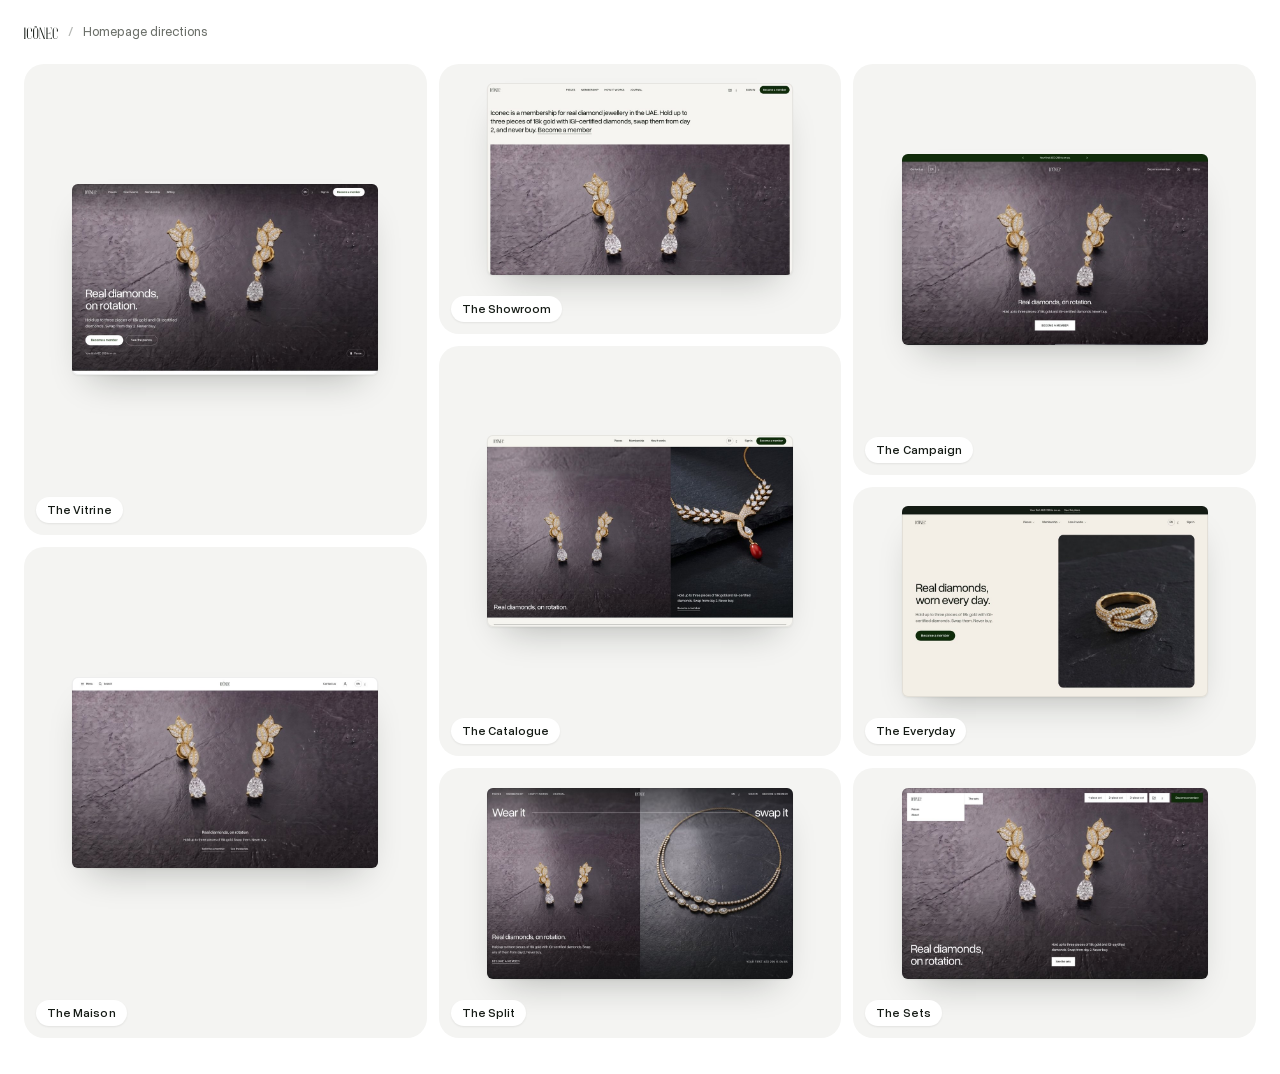
<file: index.html>
<!doctype html>
<html lang="en">
<head>
<meta charset="utf-8">
<title>Iconec · Homepage directions</title>
<meta name="viewport" content="width=device-width, initial-scale=1, viewport-fit=cover">
<link rel="stylesheet" href="base.css">
<style>
/* Launcher: a white gallery of the seven directions. Each tile expands into its page. */
:root{--page:#FFFFFF;--tile:#F4F4F2;--tile-h:#EEEEEB;--ink:#141A14;--sub:#6B6F69;--g:12px;--r:20px}
@view-transition{navigation:auto}
body{background:var(--page);color:var(--ink)}
.wrap{padding-left:max(24px,env(safe-area-inset-left,0px));padding-right:max(24px,env(safe-area-inset-right,0px));container-type:inline-size}
.hd{display:flex;align-items:center;gap:10px;height:64px;font-size:13px;color:var(--sub)}
.hd svg{height:13px;width:auto;display:block;color:var(--ink)}
.hd .sl{opacity:.5}
.g{display:grid;grid-template-columns:repeat(3,minmax(0,1fr));column-gap:var(--g);grid-auto-rows:calc((100cqw - 2 * var(--g)) / 60);grid-auto-flow:dense;padding-bottom:24px}
.t{grid-column:var(--c);grid-row:span var(--s);padding-bottom:var(--g);display:block;color:inherit;text-decoration:none;-webkit-tap-highlight-color:transparent}
.st{position:relative;display:flex;align-items:center;justify-content:center;height:100%;padding-bottom:40px;box-sizing:border-box;border-radius:var(--r);background:var(--tile);overflow:hidden;transition:background-color var(--t-ui) var(--ease-out),transform var(--t-press) var(--ease-out)}
.t:active .st{transform:scale(.98)}
.t:focus-visible{outline:none}
.t:focus-visible .st{box-shadow:0 0 0 2px var(--page),0 0 0 4px var(--ink)}
/* the desktop first screen inside each tile; tall tiles give it more air */
.ob{position:relative;display:block;overflow:hidden;background:#ddd;box-shadow:0 1px 2px rgba(20,26,20,.06),0 18px 36px -18px rgba(20,26,20,.32);transition:transform var(--t-ui) var(--ease-out),opacity var(--t-ui) var(--ease-out)}
.ob::after{content:"";position:absolute;inset:0;border-radius:inherit;box-shadow:inset 0 0 0 1px rgba(20,26,20,.07);pointer-events:none}
.ob img{display:block;width:100%;height:100%;object-fit:cover;object-position:50% 0}
.ob{width:76%;aspect-ratio:16/10;border-radius:6px}
.nm{position:absolute;left:12px;bottom:12px;padding:7px 11px;border-radius:999px;background:var(--page);font-size:12px;font-weight:500;line-height:1;letter-spacing:.005em;color:var(--ink);box-shadow:0 1px 2px rgba(20,26,20,.08)}
@media (hover:hover){
  .t:hover .st{background:var(--tile-h)}
  .t:hover .ob{transform:scale(1.03)}
}
.away .ob{opacity:0;transform:scale(.97);transition:none}
/* expand overlay */
.xp{position:fixed;inset:0;z-index:100;pointer-events:none}
.xp-st{position:absolute;inset:0;background:var(--tile)}
.xp-pg{position:absolute;inset:0;opacity:0}
.xp-ob{position:absolute;margin:0;box-shadow:0 1px 2px rgba(20,26,20,.06),0 18px 36px -18px rgba(20,26,20,.32)}
::view-transition-old(root),::view-transition-new(root){animation-duration:.24s;animation-timing-function:cubic-bezier(.16,1,.3,1)}
@media (max-width:760px){
  :root{--g:10px;--r:16px}
  .wrap{padding-left:max(16px,env(safe-area-inset-left,0px));padding-right:max(16px,env(safe-area-inset-right,0px))}
  .hd{height:56px}
  .g{grid-template-columns:repeat(2,minmax(0,1fr));grid-auto-rows:calc((100cqw - var(--g)) / 40)}
  .t{grid-column:var(--mc);grid-row:span var(--ms)}
  .st{padding-bottom:30px}
  .ob{width:74%;border-radius:4px}
  .nm{left:8px;bottom:8px;padding:6px 9px;font-size:11px}
}
@media (prefers-reduced-motion:reduce){::view-transition-old(root),::view-transition-new(root){animation:none}}
</style>
</head>
<body>

<div class="wrap">
<header class="hd"><a href="index.html" aria-label="Iconec"><svg viewBox="0 0 220 84.29" fill="currentColor" aria-hidden="true"><path d="M2.039 82.958V10.407H0V9.074H10.749V10.407H8.71V82.958H10.749V84.291H0V82.958H2.039Z"/><path d="M18.686 65.011V28.352C18.686 22.874 20.757 17.638 24.366 13.983C27.438 10.871 31.403 9.127 35.529 9.074H35.581C39.691 9.139 43.643 10.881 46.702 13.983C50.267 17.591 52.336 22.764 52.381 28.172V35.035H45.712V21.975C45.673 18.709 44.41 15.579 42.251 13.393C40.402 11.52 38.019 10.46 35.538 10.407C33.053 10.457 30.667 11.518 28.818 13.391C26.658 15.577 25.398 18.709 25.357 21.984V71.386C25.396 74.652 26.658 77.782 28.816 79.968C30.666 81.841 33.051 82.902 35.534 82.954C39.367 82.901 43.051 81.279 45.906 78.387C49.268 74.985 51.194 70.11 51.194 65.009V64.516H52.381V65.009C52.381 70.485 50.31 75.723 46.701 79.376C43.629 82.488 39.666 84.232 35.539 84.287H35.531L35.536 83.794L35.528 84.287C31.402 84.232 27.438 82.488 24.366 79.376C20.757 75.723 18.686 70.485 18.686 65.009V65.011Z"/><path d="M107.554 9.074L133.984 80.292V14.861C133.889 13.653 133.399 12.533 132.601 11.706C131.793 10.868 130.743 10.407 129.642 10.407H129.202V9.074H137.208V10.407H135.17V84.291H128.696L102.266 13.073V78.501C102.361 79.71 102.851 80.83 103.649 81.657C104.457 82.495 105.507 82.956 106.608 82.956H107.048V84.289H99.042V82.956H101.08V10.407H99.042V9.074H107.554Z"/><path d="M145.724 82.956V10.405H143.685V9.072H179.816V21.976H178.629V21.483C178.629 15.609 174.547 10.745 169.334 10.403H152.397V46.012H163.017C166.237 45.797 168.759 42.791 168.759 39.161V38.668H169.946V54.687H168.759V54.194C168.759 50.565 166.237 47.557 163.017 47.343H152.397V82.951H169.334C174.548 82.609 178.629 77.745 178.629 71.872V71.379H179.816V84.282H143.685V82.949H145.724V82.956Z"/><path d="M186.303 65.011V28.352C186.303 22.874 188.374 17.638 191.984 13.983C195.055 10.871 199.02 9.127 203.147 9.074H203.199C207.308 9.139 211.26 10.881 214.32 13.983C217.884 17.591 219.953 22.764 219.998 28.172V35.035H213.329V21.975C213.29 18.709 212.028 15.579 209.868 13.393C208.021 11.52 205.636 10.46 203.155 10.407C200.67 10.457 198.284 11.518 196.433 13.391C194.274 15.577 193.013 18.709 192.973 21.984V71.386C193.011 74.652 194.274 77.782 196.433 79.968C198.283 81.841 200.669 82.902 203.152 82.954C206.984 82.901 210.668 81.279 213.523 78.387C216.885 74.985 218.811 70.11 218.811 65.009V64.516H219.998V65.009C219.998 70.485 217.928 75.723 214.318 79.376C211.246 82.488 207.283 84.232 203.157 84.287H203.148L203.152 83.794L203.143 84.287C199.017 84.232 195.054 82.488 191.982 79.376C188.372 75.723 186.302 70.485 186.302 65.009L186.303 65.011Z"/><g transform="translate(58.82 0) scale(0.52775)"><path d="M36.942 17.629C40.341 13.429 47.362 5.086 47.362 5.086V1.976H45.192V4.162C45.192 4.162 34.594 17.251 34.591 17.254V19.989C38.343 20.638 41.949 22.506 44.805 25.397C48.897 29.54 51.286 35.471 51.362 41.66V135.269C51.289 141.474 48.897 147.408 44.805 151.551C41.297 155.103 36.773 157.114 32.065 157.209H31.938C27.23 157.114 22.706 155.103 19.198 151.551C15.107 147.408 12.717 141.477 12.641 135.288V41.675C12.714 35.471 15.107 29.536 19.198 25.393C22.188 22.366 26.067 20.46 30.016 19.904V17.264L19.373 4.159V1.973H17.203V5.083C17.203 5.083 24.294 13.416 27.69 17.585C21.692 18.503 16.295 21.264 11.618 25.676C11.329 25.95 11.046 26.226 10.764 26.512C3.924 33.438 0 43.362 0 53.742V123.203C0 133.582 3.924 143.504 10.764 150.429C16.584 156.326 24.094 159.63 31.919 159.735H32.011H32.09C39.906 159.63 47.416 156.326 53.236 150.429C60.076 143.507 64 133.582 64 123.206V53.742C64 43.362 60.076 33.441 53.236 26.515C48.541 21.759 43.111 18.693 36.945 17.629"/><path d="M40.656 0.016H23.869L21.486 4.159L32.297 17.222L43.051 4.159L40.656 0.016ZM31.185 12.486L23.973 3.854L25.101 2.002H31.185V12.486ZM33.364 12.486V2.002H39.448L40.576 3.854L33.364 12.486Z"/></g></svg></a><span class="sl" aria-hidden="true">/</span><h1 style="font:inherit;color:inherit">Homepage directions</h1></header>

<nav class="g" aria-label="Directions">
<a class="t" href="vitrine.html" data-slug="vitrine" data-bg="#FFFFFF" style="--c:1;--mc:1;--s:24;--ms:20" aria-label="The Vitrine"><span class="st"><span class="ob"><img src="thumb-vitrine.jpg" alt="" width="960" height="600"></span><span class="nm" aria-hidden="true">The Vitrine</span></span></a>
<a class="t" href="showroom.html" data-slug="showroom" data-bg="#F6F5F1" style="--c:2;--mc:2;--s:14;--ms:20" aria-label="The Showroom"><span class="st"><span class="ob"><img src="thumb-showroom.jpg" alt="" width="960" height="600"></span><span class="nm" aria-hidden="true">The Showroom</span></span></a>
<a class="t" href="campaign.html" data-slug="campaign" data-bg="#FFFFFF" style="--c:3;--mc:1;--s:21;--ms:20" aria-label="The Campaign"><span class="st"><span class="ob"><img src="thumb-campaign.jpg" alt="" width="960" height="600"></span><span class="nm" aria-hidden="true">The Campaign</span></span></a>
<a class="t" href="catalogue.html" data-slug="catalogue" data-bg="#F7F5F0" style="--c:2;--mc:2;--s:21;--ms:20" aria-label="The Catalogue"><span class="st"><span class="ob"><img src="thumb-catalogue.jpg" alt="" width="960" height="600"></span><span class="nm" aria-hidden="true">The Catalogue</span></span></a>
<a class="t" href="everyday.html" data-slug="everyday" data-bg="#F3EEE6" style="--c:3;--mc:1;--s:14;--ms:20" aria-label="The Everyday"><span class="st"><span class="ob"><img src="thumb-everyday.jpg" alt="" width="960" height="600"></span><span class="nm" aria-hidden="true">The Everyday</span></span></a>
<a class="t" href="maison.html" data-slug="maison" data-bg="#FFFFFF" style="--c:1;--mc:2;--s:25;--ms:20" aria-label="The Maison"><span class="st"><span class="ob"><img src="thumb-maison.jpg" alt="" width="960" height="600"></span><span class="nm" aria-hidden="true">The Maison</span></span></a>
<a class="t" href="split.html" data-slug="split" data-bg="#F5F4F0" style="--c:2;--mc:1;--s:14;--ms:20" aria-label="The Split"><span class="st"><span class="ob"><img src="thumb-split.jpg" alt="" width="960" height="600"></span><span class="nm" aria-hidden="true">The Split</span></span></a>
<a class="t" href="sets.html" data-slug="sets" data-bg="#FAF9F4" style="--c:3;--mc:2;--s:14;--ms:20" aria-label="The Sets"><span class="st"><span class="ob"><img src="thumb-sets.jpg" alt="" width="960" height="600"></span><span class="nm" aria-hidden="true">The Sets</span></span></a>
</nav>
</div>

<script>
/* Tile → page: the tile's grey stage grows to fill the screen in the page's own colour, then the page opens.
   Coming back, the screen shrinks into the tile you left from. Visitor-triggered, so 300ms ease-out. */
(function () {
  var rm = window.matchMedia && matchMedia('(prefers-reduced-motion: reduce)').matches;
  var EO = 'cubic-bezier(.16,1,.3,1)';
  var ss = { get: function (k) { try { return sessionStorage.getItem(k); } catch (e) { return null; } },
             set: function (k, v) { try { sessionStorage.setItem(k, v); } catch (e) {} },
             del: function (k) { try { sessionStorage.removeItem(k); } catch (e) {} } };
  var grid = document.querySelector('.g');
  var tiles = [].slice.call(grid.querySelectorAll('.t'));
  var busy = false;
  var FULL = 'inset(0px 0px 0px 0px round 0px)';
  function inset(r) {
    var rad = getComputedStyle(document.documentElement).getPropertyValue('--r').trim() || '20px';
    return 'inset(' + r.top + 'px ' + (innerWidth - r.right) + 'px ' + (innerHeight - r.bottom) + 'px ' + r.left + 'px round ' + rad + ')';
  }
  function overlay(bg) {
    var x = document.createElement('div'); x.className = 'xp'; x.setAttribute('aria-hidden', 'true');
    x.innerHTML = '<div class="xp-st"><div class="xp-pg"></div></div>';
    x.querySelector('.xp-pg').style.background = bg;
    document.body.appendChild(x); return x;
  }

  grid.addEventListener('click', function (e) {
    var a = e.target.closest('a.t');
    if (!a || e.defaultPrevented || e.button !== 0 || e.metaKey || e.ctrlKey || e.shiftKey || e.altKey) return;
    ss.set('iconec-y', String(window.scrollY)); ss.set('iconec-from', a.getAttribute('data-slug'));
    if (rm) return;
    e.preventDefault(); if (busy) return; busy = true;
    var st = a.querySelector('.st'), ob = a.querySelector('.ob');
    var r = st.getBoundingClientRect(), ro = ob.getBoundingClientRect();
    var x = overlay(a.getAttribute('data-bg'));
    var clone = ob.cloneNode(true); clone.className = 'ob xp-ob';
    clone.style.cssText = 'left:' + ro.left + 'px;top:' + ro.top + 'px;width:' + ro.width + 'px;height:' + ro.height + 'px;border-radius:' + getComputedStyle(ob).borderRadius;
    x.appendChild(clone);
    a.classList.add('away');
    var dx = (innerWidth / 2 - (ro.left + ro.width / 2)) * .3, dy = (innerHeight / 2 - (ro.top + ro.height / 2)) * .3;
    x.firstChild.animate([{ clipPath: inset(r) }, { clipPath: FULL }], { duration: 300, easing: EO, fill: 'forwards' });
    x.querySelector('.xp-pg').animate([{ opacity: 0 }, { opacity: 1 }], { duration: 200, delay: 100, easing: EO, fill: 'forwards' });
    clone.animate([{ transform: 'none', opacity: 1 }, { transform: 'translate(' + dx + 'px,' + dy + 'px) scale(1.05)', opacity: 0 }], { duration: 220, easing: EO, fill: 'forwards' });
    setTimeout(function () { location.href = a.href; }, 300);
  });

  /* back from a page: shrink into the tile it came from */
  function back(x) {
    tiles.forEach(function (t) { t.classList.remove('away'); });
    var slug = ss.get('iconec-from'); ss.del('iconec-from');
    var a = slug && grid.querySelector('[data-slug="' + slug + '"]');
    if (!a || rm) { if (x) x.remove(); return !!a; }
    if (x) x.querySelectorAll('.xp-ob').forEach(function (n) { n.remove(); });
    else x = overlay(a.getAttribute('data-bg'));
    x.querySelector('.xp-pg').getAnimations().forEach(function (an) { an.cancel(); });
    x.firstChild.getAnimations().forEach(function (an) { an.cancel(); });
    a.classList.add('away');
    var r = a.querySelector('.st').getBoundingClientRect();
    x.querySelector('.xp-pg').animate([{ opacity: 1 }, { opacity: 0 }], { duration: 200, easing: EO, fill: 'forwards' });
    x.firstChild.animate([{ clipPath: FULL }, { clipPath: inset(r) }], { duration: 300, easing: EO, fill: 'forwards' })
      .finished.then(function () { a.classList.remove('away'); x.remove(); });
    return true;
  }
  var y = parseInt(ss.get('iconec-y') || '0', 10);
  if (ss.get('iconec-from') && y) { if ('scrollRestoration' in history) history.scrollRestoration = 'manual'; window.scrollTo(0, y); }
  if (!back(null) && !rm) {
    tiles.forEach(function (t, i) {
      t.animate([{ opacity: 0, transform: 'translateY(16px)' }, { opacity: 1, transform: 'none' }], { duration: 700, delay: i * 40, easing: EO, fill: 'backwards' });
    });
  }
  window.addEventListener('pageshow', function (e) {
    if (!e.persisted) return;
    busy = false;
    back(document.querySelector('.xp'));
  });
})();
</script>

</body>
</html>
</file>
<file: base.css>
/* Iconec motion prototypes · shared base
   Motion follows the 12 principles as adapted for web UI:
   - anything the visitor triggers (hover, press, tabs, menus, accordions, counts) finishes within 300ms
   - entrances ease out (arrive fast, settle), exits ease in (gather, then leave); no linear motion
   - stagger steps are 50ms or less; one focal point per moment
   - presses scale to .97–.98; overlays dim what sits behind them
   - only transform and opacity animate on scroll, so everything stays on the compositor */
@font-face{font-family:"Overused Grotesk";src:url("OverusedGrotesk-Roman.ttf") format("truetype");font-weight:400;font-style:normal;font-display:swap}
@font-face{font-family:"Overused Grotesk";src:url("OverusedGrotesk-Medium.ttf") format("truetype");font-weight:500;font-style:normal;font-display:swap}

:root{
  --ink:#141A14; --sub:#5C615A; --green:#102C0B; --green-2:#1D4415;
  --line:rgba(20,26,20,.12); --paper:#FFFFFF; --stone:#F3F1EC;
  /* easing: expo-out for entrances, expo-in for exits, a gentle in-out only for ambient loops */
  --ease:cubic-bezier(.16,1,.3,1); --ease-out:cubic-bezier(.16,1,.3,1); --ease-in:cubic-bezier(.7,0,.84,0); --ease-io:cubic-bezier(.45,0,.55,1);
  /* timing: ui = visitor-triggered (≤300ms); reveal = scroll-triggered entrances */
  --t-press:160ms; --t-ui:240ms; --t-ui-exit:200ms; --t-reveal:900ms; --t-img:1100ms;
  --stagger:45ms;
  --gutter:clamp(16px,4.4vw,64px);
  color-scheme:light;
}
*,*::before,*::after{box-sizing:border-box}
html{-webkit-text-size-adjust:100%}
/* opening a page from the gallery (and coming back) crossfades instead of cutting */
@view-transition{navigation:auto}
::view-transition-old(root),::view-transition-new(root){animation-duration:.24s;animation-timing-function:cubic-bezier(.16,1,.3,1)}
@media (prefers-reduced-motion:reduce){::view-transition-old(root),::view-transition-new(root){animation:none}}
html:not(.lenis){scroll-behavior:smooth}
html.lenis,html.lenis body{height:auto}
.lenis.lenis-smooth{scroll-behavior:auto!important}
.lenis.lenis-stopped{overflow:hidden}
body{margin:0;background:var(--paper);color:var(--ink);font-family:"Overused Grotesk","Noto Kufi Arabic",ui-sans-serif,system-ui,sans-serif;font-size:16px;line-height:1.55;-webkit-font-smoothing:antialiased;text-rendering:optimizeLegibility;overflow-x:hidden}
::selection{background:var(--green);color:#fff}
h1,h2,h3,p,ul,ol,dl,dd,figure,blockquote{margin:0;padding:0}
li{list-style:none}
h1,h2,h3{font-weight:400;text-wrap:balance}
img,video{display:block;max-width:100%}
a{color:inherit;text-decoration:none}
button{font:inherit;color:inherit;background:none;border:0;padding:0;cursor:pointer;text-align:inherit}
:focus-visible{outline:2px solid var(--green);outline-offset:3px}
.num{font-variant-numeric:tabular-nums}
.wrap{padding-left:max(var(--gutter),env(safe-area-inset-left,0px));padding-right:max(var(--gutter),env(safe-area-inset-right,0px))}
.sr{position:absolute;width:1px;height:1px;overflow:hidden;clip:rect(0 0 0 0);white-space:nowrap}

/* buttons and links: hover ≤240ms ease-out, press scales to .97 */
.btn{display:inline-flex;align-items:center;justify-content:center;gap:10px;min-height:48px;padding:0 26px;border-radius:999px;background:var(--green);color:#fff;font-weight:500;font-size:15px;white-space:nowrap;transition:background-color var(--t-ui) var(--ease-out),transform var(--t-press) var(--ease-out)}
.btn:hover{background:var(--green-2)}
.btn-o{display:inline-flex;align-items:center;justify-content:center;min-height:48px;padding:0 26px;border-radius:999px;color:var(--ink);font-weight:500;font-size:15px;white-space:nowrap;box-shadow:inset 0 0 0 1px rgba(20,26,20,.28);transition:box-shadow var(--t-ui) var(--ease-out),transform var(--t-press) var(--ease-out)}
.btn-o:hover{box-shadow:inset 0 0 0 1px var(--ink)}
.btn:active,.btn-o:active,.lang:active,[role="tab"]:active,[role="radio"]:active,[data-menu-open]:active,[data-menu-close]:active,.rv a:active,.rv button:active,.press:active{transform:scale(.97)}
.lang,[role="tab"],[role="radio"],[data-menu-open],[data-menu-close],.press{transition:transform var(--t-press) var(--ease-out),color var(--t-ui) var(--ease-out),background-color var(--t-ui) var(--ease-out),box-shadow var(--t-ui) var(--ease-out),opacity var(--t-ui) var(--ease-out)}
.u{background-image:linear-gradient(currentColor,currentColor);background-size:100% 1px;background-position:0 100%;background-repeat:no-repeat;padding-bottom:2px;transition:background-size var(--t-ui) var(--ease-out)}
.u:hover{background-size:0% 1px;background-position:100% 100%;transition-timing-function:var(--ease-in);transition-duration:var(--t-ui-exit)}
.lang{height:44px;min-width:36px;padding:0 6px;font-size:13px;opacity:.6}
.lang[aria-pressed="true"]{opacity:1}
@media (max-width:760px){.btn,.btn-o{min-height:52px}}

/* header: settles on scroll (ease-out), tucks away on fast scroll down (ease-in exit) */
[data-header]{position:sticky;top:0;z-index:40;transition:background-color .36s var(--ease-out),color .36s var(--ease-out),box-shadow .36s var(--ease-out),transform .36s var(--ease-out)}
[data-header="overlay"]{position:fixed;left:0;right:0;color:#fff}
[data-header].scrolled{background:rgba(255,255,255,.98);color:var(--ink);box-shadow:0 1px 0 var(--line)}
[data-header].hidden{transform:translate3d(0,-100%,0);transition-timing-function:var(--ease-in);transition-duration:.26s}
[data-header] .logo svg{transition:fill .36s var(--ease-out)}

/* scroll reveals (JS adds html.js before first paint; without JS everything is visible) */
html.js [data-reveal]{opacity:0;transform:translate3d(0,24px,0);transition:opacity var(--t-reveal) var(--ease-out),transform calc(var(--t-reveal) + .1s) var(--ease-out);transition-delay:var(--d,0ms)}
html.js [data-reveal="fade"]{transform:none}
html.js [data-reveal="left"]{transform:translate3d(-24px,0,0)}
html.js [data-reveal].in{opacity:1;transform:none}
html.js [data-reveal]:not(.done){will-change:opacity,transform}
/* image unmask, transform only: the engine wraps the image in .rv-mask; the mask slides up from below
   while the image counter-slides and settles from a slight zoom */
.rv-mask{display:block;width:100%;height:100%;overflow:hidden;position:relative}
.rv-mask>img{width:100%;height:100%}
html.js [data-reveal="img"]{opacity:1;transform:none;overflow:hidden}
html.js [data-reveal="img"] .rv-mask{transform:translate3d(0,101%,0);transition:transform var(--t-img) var(--ease-out);transition-delay:var(--d,0ms)}
html.js [data-reveal="img"] .rv-mask>img{transform:translate3d(0,-101%,0) scale(1.08);transition:transform calc(var(--t-img) + .2s) var(--ease-out);transition-delay:var(--d,0ms)}
html.js [data-reveal="img"]:not(.done) .rv-mask,html.js [data-reveal="img"]:not(.done) .rv-mask>img{will-change:transform}
html.js [data-reveal="img"].in .rv-mask,html.js [data-reveal="img"].in .rv-mask>img{transform:none}
/* a rule that draws itself */
html.js [data-reveal="rule"]{opacity:1;transform:scaleX(0);transform-origin:0 50%;transition:transform .9s var(--ease-out);transition-delay:var(--d,0ms)}
html.js [data-reveal="rule"].in{transform:scaleX(1)}

/* hero load sequence: lines rise 50ms apart, supporting copy follows as a second beat */
.h-line{display:block;overflow:hidden;padding-bottom:.08em;margin-bottom:-.08em}
.h-line>span{display:block}
html.js [data-hero] .h-line>span{transform:translate3d(0,105%,0);transition:transform 1s var(--ease-out);transition-delay:calc(var(--i,0) * 50ms + 150ms);will-change:transform}
html.js [data-hero].loaded .h-line>span{transform:none}
html.js [data-hero] [data-hero-fade]{opacity:0;transform:translate3d(0,14px,0);transition:opacity .8s var(--ease-out),transform .9s var(--ease-out);transition-delay:var(--d,450ms)}
html.js [data-hero].loaded [data-hero-fade]{opacity:1;transform:none}
html.js [data-hero] .kb{transform:scale(1.1);transition:transform 2.2s var(--ease-out);will-change:transform}
html.js [data-hero].loaded .kb{transform:scale(1)}
.kb-drift{animation:kbDrift 28s var(--ease-io) 2.2s infinite alternate;will-change:transform}
@keyframes kbDrift{from{transform:scale(1)}to{transform:scale(1.06)}}
[data-paused="true"] .kb-drift{animation-play-state:paused}

/* parallax target (engine writes translate3d; keep it on the compositor) */
[data-parallax]{will-change:transform;backface-visibility:hidden}

/* hover on product imagery: visitor-triggered, so ≤300ms */
.zoom{overflow:hidden}
.zoom img{transition:transform .28s var(--ease-out)}
.zoom:hover img{transform:scale(1.03)}

/* tab panels: the new panel arrives in 240ms (the old one leaves instantly, so nothing overlaps) */
[data-panel]{transition:opacity var(--t-ui) var(--ease-out),transform var(--t-ui) var(--ease-out)}
[data-panel][hidden]{display:none!important}
[data-panel].enter{opacity:0;transform:translate3d(0,6px,0)}

/* accordion: opens 280ms ease-out, closes 200ms ease-in (engine drives the height) */
details.acc>summary{list-style:none;cursor:pointer}
details.acc>summary::-webkit-details-marker{display:none}
details.acc .acc-body{overflow:hidden}
details.acc .plus-v{transition:transform var(--t-ui) var(--ease-out),opacity var(--t-ui-exit) var(--ease-out)}
details.acc[open] .plus-v{transform:rotate(90deg);opacity:0}

/* menu sheet: slides in 300ms ease-out, leaves 220ms ease-in, with a dimmed backdrop */
[data-menu]{position:fixed;inset:0;z-index:60;background:var(--paper);color:var(--ink);transform:translate3d(100%,0,0);transition:transform .22s var(--ease-in),visibility 0s linear .22s;visibility:hidden;display:flex;flex-direction:column;padding:16px max(var(--gutter),env(safe-area-inset-right,0px)) 32px max(var(--gutter),env(safe-area-inset-left,0px))}
[data-menu].open{transform:none;visibility:visible;transition:transform .3s var(--ease-out),visibility 0s}
[data-menu] .m-links a{display:block;font-size:28px;letter-spacing:-.02em;padding:12px 0;border-bottom:1px solid var(--line);opacity:0;transform:translate3d(16px,0,0);transition:opacity .26s var(--ease-out),transform .3s var(--ease-out);transition-delay:calc(var(--i,0) * 40ms + 80ms)}
[data-menu].open .m-links a{opacity:1;transform:none}
.menu-scrim{position:fixed;inset:0;z-index:55;background:rgba(10,14,10,.45);opacity:0;visibility:hidden;transition:opacity .22s var(--ease-in),visibility 0s linear .22s}
body.menu-open .menu-scrim{opacity:1;visibility:visible;transition:opacity .3s var(--ease-out),visibility 0s}
body.menu-open{overflow:hidden}

/* review controls (not part of the design) */
.rv{position:fixed;left:max(12px,env(safe-area-inset-left,0px));bottom:max(12px,env(safe-area-inset-bottom,0px));z-index:80;display:flex;align-items:center;gap:2px;padding:4px;border-radius:999px;background:rgba(20,26,20,.92);color:#fff;font:500 12px/1 "Overused Grotesk",system-ui,sans-serif;box-shadow:0 10px 30px -10px rgba(0,0,0,.4)}
.rv a{display:inline-flex;align-items:center;justify-content:center;width:36px;height:36px;border-radius:999px;color:#fff;transition:background-color var(--t-ui) var(--ease-out),transform var(--t-press) var(--ease-out)}
.rv a:hover{background:rgba(255,255,255,.12)}
.rv-n{padding:0 8px 0 6px;white-space:nowrap;color:rgba(255,255,255,.9)}
@media (max-width:520px){.rv{left:50%;transform:translateX(-50%);bottom:max(10px,env(safe-area-inset-bottom,0px))}.rv a{width:40px;height:40px}}
html.still .rv{display:none}

/* motion notes overlay */
.mn{position:absolute;z-index:30;left:12px;top:12px;max-width:min(300px,80vw);display:none;gap:8px;align-items:flex-start;padding:8px 10px;border-radius:10px;background:#F2D04B;color:#141A14;font:500 12px/1.35 "Overused Grotesk",system-ui,sans-serif;box-shadow:0 8px 20px -8px rgba(0,0,0,.35);pointer-events:none}
.mn b{display:inline-flex;align-items:center;justify-content:center;flex:none;width:18px;height:18px;border-radius:50%;background:#141A14;color:#F2D04B;font-size:11px}
html.notes .mn{display:flex}
html.notes [data-note]{outline:1px dashed rgba(242,208,75,.9);outline-offset:-1px}

/* reduced motion (system setting) and still screenshots: everything visible, nothing moves */
html.rm *,html.rm *::before,html.rm *::after{transition:none!important;animation:none!important}
html.rm [data-reveal],html.rm [data-reveal] img,html.rm .rv-mask,html.rm [data-hero] .h-line>span,html.rm [data-hero] [data-hero-fade],html.rm [data-hero] .kb{opacity:1!important;transform:none!important;clip-path:none!important}
html.rm [data-parallax]{transform:none!important}
</file>
